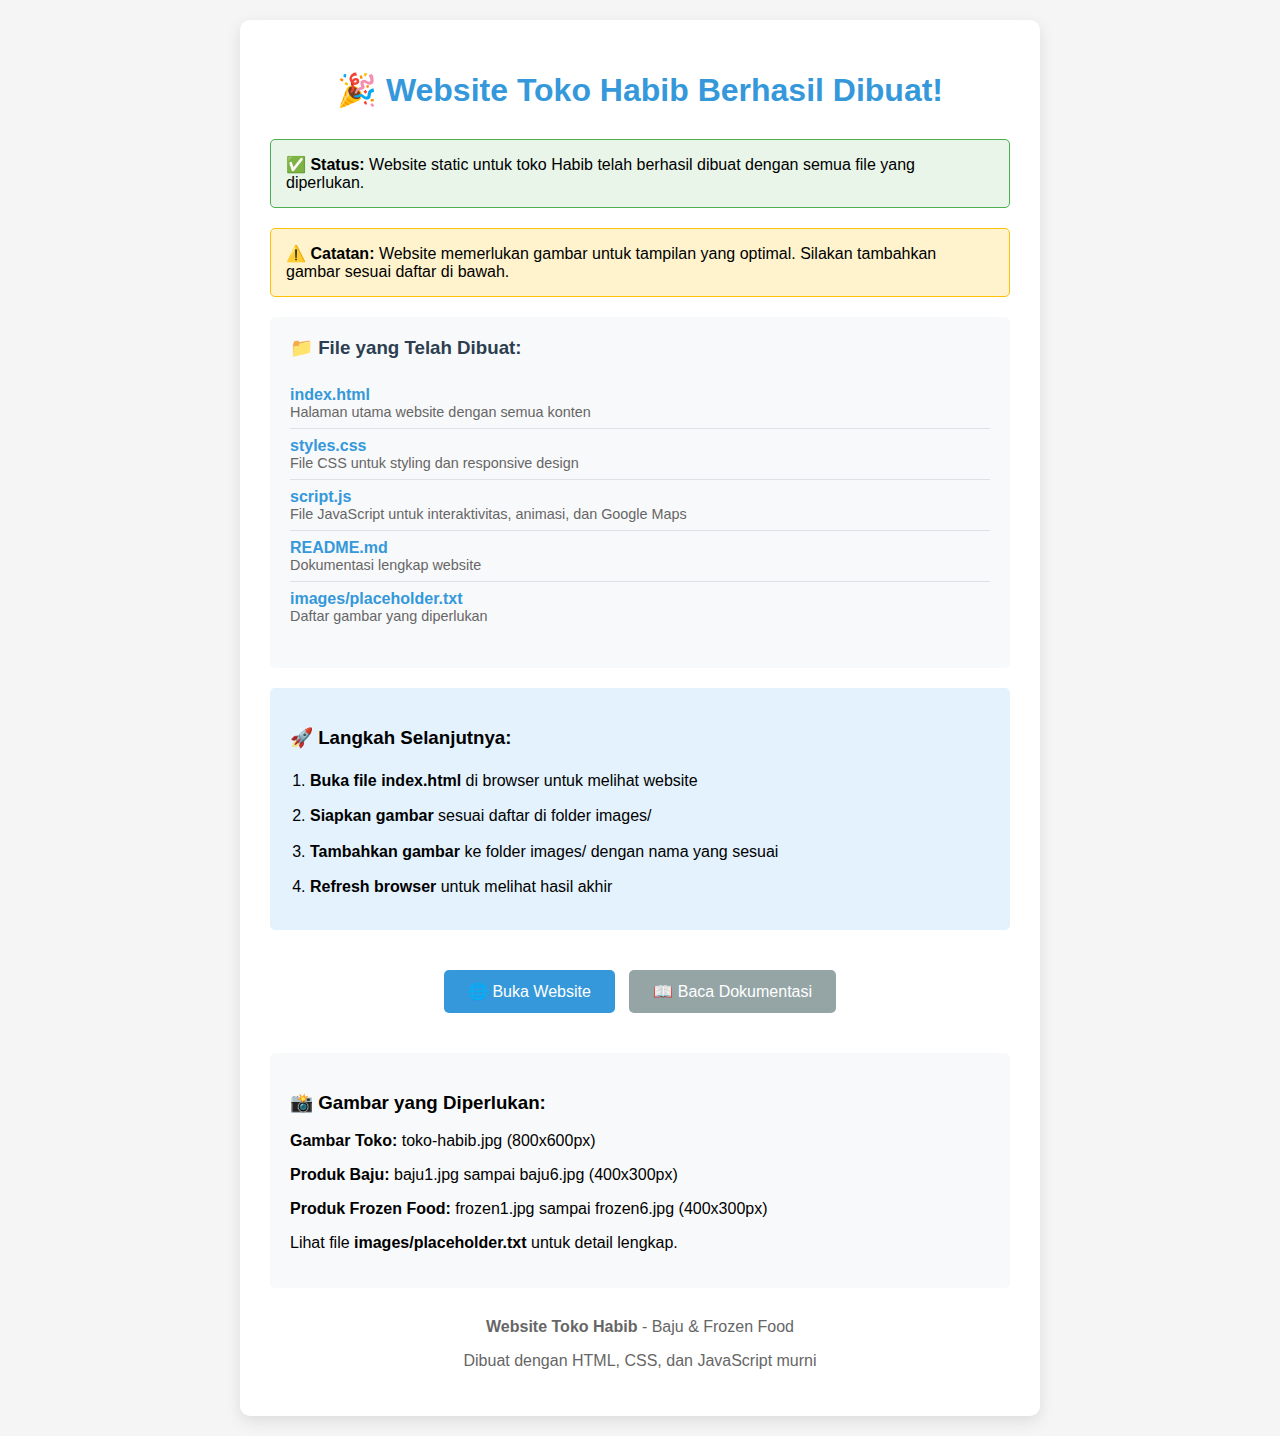
<file: preview.html>
<!DOCTYPE html>
<html lang="id">
<head>
    <meta charset="UTF-8">
    <meta name="viewport" content="width=device-width, initial-scale=1.0">
    <title>Preview - Toko Habib</title>
    <style>
        body {
            font-family: Arial, sans-serif;
            max-width: 800px;
            margin: 0 auto;
            padding: 20px;
            background: #f5f5f5;
        }
        .container {
            background: white;
            padding: 30px;
            border-radius: 10px;
            box-shadow: 0 5px 15px rgba(0,0,0,0.1);
        }
        h1 {
            color: #3498db;
            text-align: center;
            margin-bottom: 30px;
        }
        .status {
            background: #e8f5e8;
            border: 1px solid #4caf50;
            padding: 15px;
            border-radius: 5px;
            margin-bottom: 20px;
        }
        .warning {
            background: #fff3cd;
            border: 1px solid #ffc107;
            padding: 15px;
            border-radius: 5px;
            margin-bottom: 20px;
        }
        .file-list {
            background: #f8f9fa;
            padding: 20px;
            border-radius: 5px;
            margin: 20px 0;
        }
        .file-list h3 {
            margin-top: 0;
            color: #2c3e50;
        }
        .file-list ul {
            list-style: none;
            padding: 0;
        }
        .file-list li {
            padding: 8px 0;
            border-bottom: 1px solid #dee2e6;
        }
        .file-list li:last-child {
            border-bottom: none;
        }
        .file-list .file-name {
            font-weight: bold;
            color: #3498db;
        }
        .file-list .file-desc {
            color: #666;
            font-size: 0.9em;
        }
        .btn {
            display: inline-block;
            background: #3498db;
            color: white;
            padding: 12px 24px;
            text-decoration: none;
            border-radius: 5px;
            margin: 10px 5px;
            transition: background 0.3s;
        }
        .btn:hover {
            background: #2980b9;
        }
        .btn-secondary {
            background: #95a5a6;
        }
        .btn-secondary:hover {
            background: #7f8c8d;
        }
        .steps {
            background: #e3f2fd;
            padding: 20px;
            border-radius: 5px;
            margin: 20px 0;
        }
        .steps ol {
            margin: 0;
            padding-left: 20px;
        }
        .steps li {
            margin: 10px 0;
            line-height: 1.6;
        }
    </style>
</head>
<body>
    <div class="container">
        <h1>🎉 Website Toko Habib Berhasil Dibuat!</h1>
        
        <div class="status">
            <strong>✅ Status:</strong> Website static untuk toko Habib telah berhasil dibuat dengan semua file yang diperlukan.
        </div>

        <div class="warning">
            <strong>⚠️ Catatan:</strong> Website memerlukan gambar untuk tampilan yang optimal. Silakan tambahkan gambar sesuai daftar di bawah.
        </div>

        <div class="file-list">
            <h3>📁 File yang Telah Dibuat:</h3>
            <ul>
                <li>
                    <div class="file-name">index.html</div>
                    <div class="file-desc">Halaman utama website dengan semua konten</div>
                </li>
                <li>
                    <div class="file-name">styles.css</div>
                    <div class="file-desc">File CSS untuk styling dan responsive design</div>
                </li>
                                 <li>
                     <div class="file-name">script.js</div>
                     <div class="file-desc">File JavaScript untuk interaktivitas, animasi, dan Google Maps</div>
                 </li>
                <li>
                    <div class="file-name">README.md</div>
                    <div class="file-desc">Dokumentasi lengkap website</div>
                </li>
                <li>
                    <div class="file-name">images/placeholder.txt</div>
                    <div class="file-desc">Daftar gambar yang diperlukan</div>
                </li>
            </ul>
        </div>

        <div class="steps">
            <h3>🚀 Langkah Selanjutnya:</h3>
            <ol>
                <li><strong>Buka file index.html</strong> di browser untuk melihat website</li>
                <li><strong>Siapkan gambar</strong> sesuai daftar di folder images/</li>
                <li><strong>Tambahkan gambar</strong> ke folder images/ dengan nama yang sesuai</li>
                <li><strong>Refresh browser</strong> untuk melihat hasil akhir</li>
            </ol>
        </div>

        <div style="text-align: center; margin-top: 30px;">
            <a href="index.html" class="btn">🌐 Buka Website</a>
            <a href="README.md" class="btn btn-secondary">📖 Baca Dokumentasi</a>
        </div>

        <div style="margin-top: 30px; padding: 20px; background: #f8f9fa; border-radius: 5px;">
            <h3>📸 Gambar yang Diperlukan:</h3>
            <p><strong>Gambar Toko:</strong> toko-habib.jpg (800x600px)</p>
            <p><strong>Produk Baju:</strong> baju1.jpg sampai baju6.jpg (400x300px)</p>
            <p><strong>Produk Frozen Food:</strong> frozen1.jpg sampai frozen6.jpg (400x300px)</p>
            <p>Lihat file <strong>images/placeholder.txt</strong> untuk detail lengkap.</p>
        </div>

        <div style="text-align: center; margin-top: 30px; color: #666;">
            <p><strong>Website Toko Habib</strong> - Baju & Frozen Food</p>
            <p>Dibuat dengan HTML, CSS, dan JavaScript murni</p>
        </div>
    </div>
</body>
</html>
</file>
